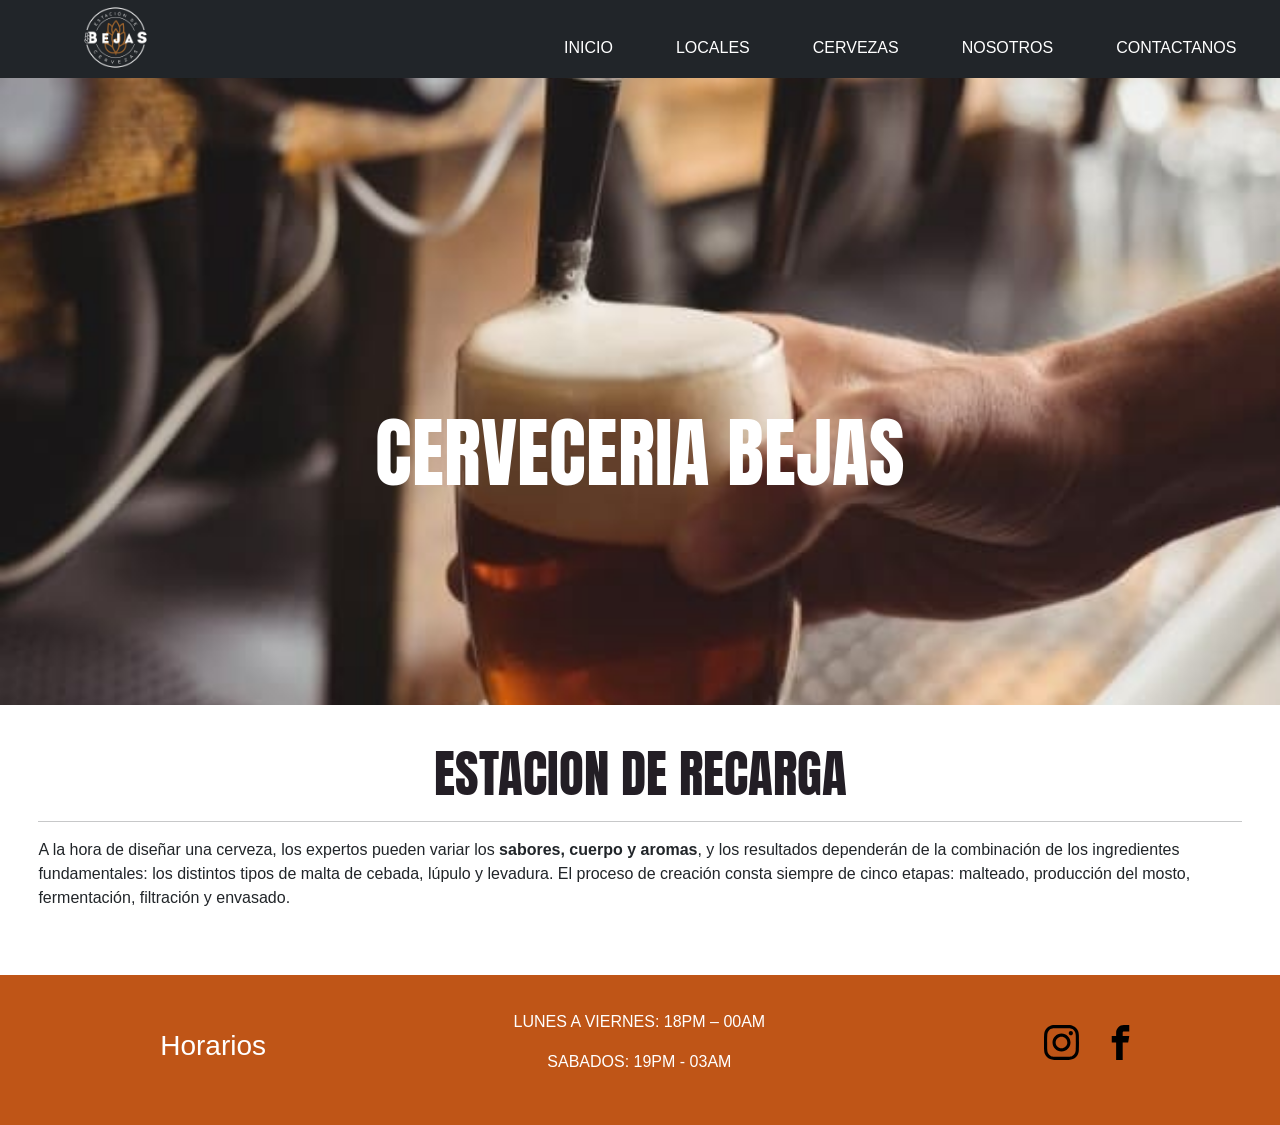
<file: index.html>
<!DOCTYPE html>
<html lang="en">
<head>
    <meta charset="UTF-8">
    <meta http-equiv="X-UA-Compatible" content="IE=edge">
    <meta name="viewport" content="width=device-width, initial-scale=1.0">
    <!--     Bootstraps     -->
    <link href="https://cdn.jsdelivr.net/npm/bootstrap@5.1.3/dist/css/bootstrap.min.css" rel="stylesheet" integrity="sha384-1BmE4kWBq78iYhFldvKuhfTAU6auU8tT94WrHftjDbrCEXSU1oBoqyl2QvZ6jIW3" crossorigin="anonymous">
    <script src="https://cdn.jsdelivr.net/npm/bootstrap@5.1.3/dist/js/bootstrap.bundle.min.js" integrity="sha384-ka7Sk0Gln4gmtz2MlQnikT1wXgYsOg+OMhuP+IlRH9sENBO0LRn5q+8nbTov4+1p" crossorigin="anonymous"></script>
    <!--     keywords     -->
    <meta name="keywords" content="estacion de recargas, cervezas artesanal, punto de recargas, cerveceria bejas">
    <!--     DESCRIPTION     -->
    <meta name="description" content="Somos un punto de recargas de cervezas artesanales, elaboradas por nosotros mismos">
    <title>BEJAS - HOME</title>
    <link rel="stylesheet" href="css/pruebacss.css"/>
    <link rel="icon" type="imagen/png" href="img/icon.png">
     <!--     Animate.css     -->
    <link rel="stylesheet" href="https://cdnjs.cloudflare.com/ajax/libs/animate.css/4.1.1/animate.min.css"/>
</head>





<body>
    <!--LOGO + NAV--> 
    <header>   
        <nav class="navbar navbar-expand-lg navbar-dark bg-dark">
            <div class="container-fluid bg-dark">
                <img src="./img/logo.png" class="logo">
                <button class="navbar-toggler" type="button" data-bs-toggle="collapse" data-bs-target="#navbarNav" aria-controls="navbarNav" aria-expanded="false" aria-label="Toggle navigation">
                    <span class="navbar-toggler-icon"></span>
                </button>
                <div class="collapse navbar-collapse" id="navbarNav">
                    <ul class="navbar-nav">
                    <li class="nav-item">
                        <a class="nav-link active" aria-current="page" href="./index.html">INICIO</a>
                    </li>
                    <li class="nav-item">
                        <a class="nav-link" href="./html/locales.html">LOCALES</a>
                    </li>
                    <li class="nav-item">
                        <a class="nav-link" href="./html/cervezas.html">CERVEZAS</a>
                    </li>
                    <li class="nav-item">
                        <a class="nav-link" href="./html/nosotros.html">NOSOTROS</a>
                    </li>
                    <li class="nav-item">
                        <a class="nav-link" href="./html/contactanos.html">CONTACTANOS</a>
                    </li>
                    </ul>
                </div>
            </div>
        </nav>
    </header>   
    <!--FIN NAV-->





    <!--INICIO CONTENIDO UNICO-->    
    <div id="grillaIndex">    
        <main>  
            <section id="inicio">
                <img src="img/fondo1.jpg">
                <section  class="animate__animated animate__fadeInDown" id="titulo">CERVECERIA BEJAS</section>
            </section>

            <section id="bienv">
                <h2 id="tituloIndex">ESTACION DE RECARGA</h2>
                <hr>
                <p>A la hora de diseñar una cerveza, los expertos pueden variar los <strong>sabores, cuerpo y aromas</strong>, y los resultados dependerán de la combinación de los ingredientes fundamentales: los distintos tipos de malta de cebada, lúpulo y levadura. El proceso de creación consta siempre de cinco etapas: malteado, producción del mosto, fermentación, filtración y envasado.</p>
            </section>    

        </main>
    </div>
    <!--FIN CONTENIDO UNICO-->

    



    <!--INICIO FOOTER-->
    <footer>
        <h3>Horarios</h3>
        <div class="horarios">
            <p>LUNES A VIERNES: 18PM – 00AM</p>
            <p>SABADOS: 19PM - 03AM </p>
        </div>

        <div class="redes">
            <ul>
                <li><a href="https://www.instagram.com" target="new"><img src="img/SVG/instagram.svg" class="iconos"></a></li>
                <li><a href="https://www.facebook.com" target="new"><img src="img/SVG/facebook.svg" class="iconos"></a></li>
            </ul>
        </div>   
    </footer>
    <!--FIN FOOTER-->         
</body>    
</html>
</file>
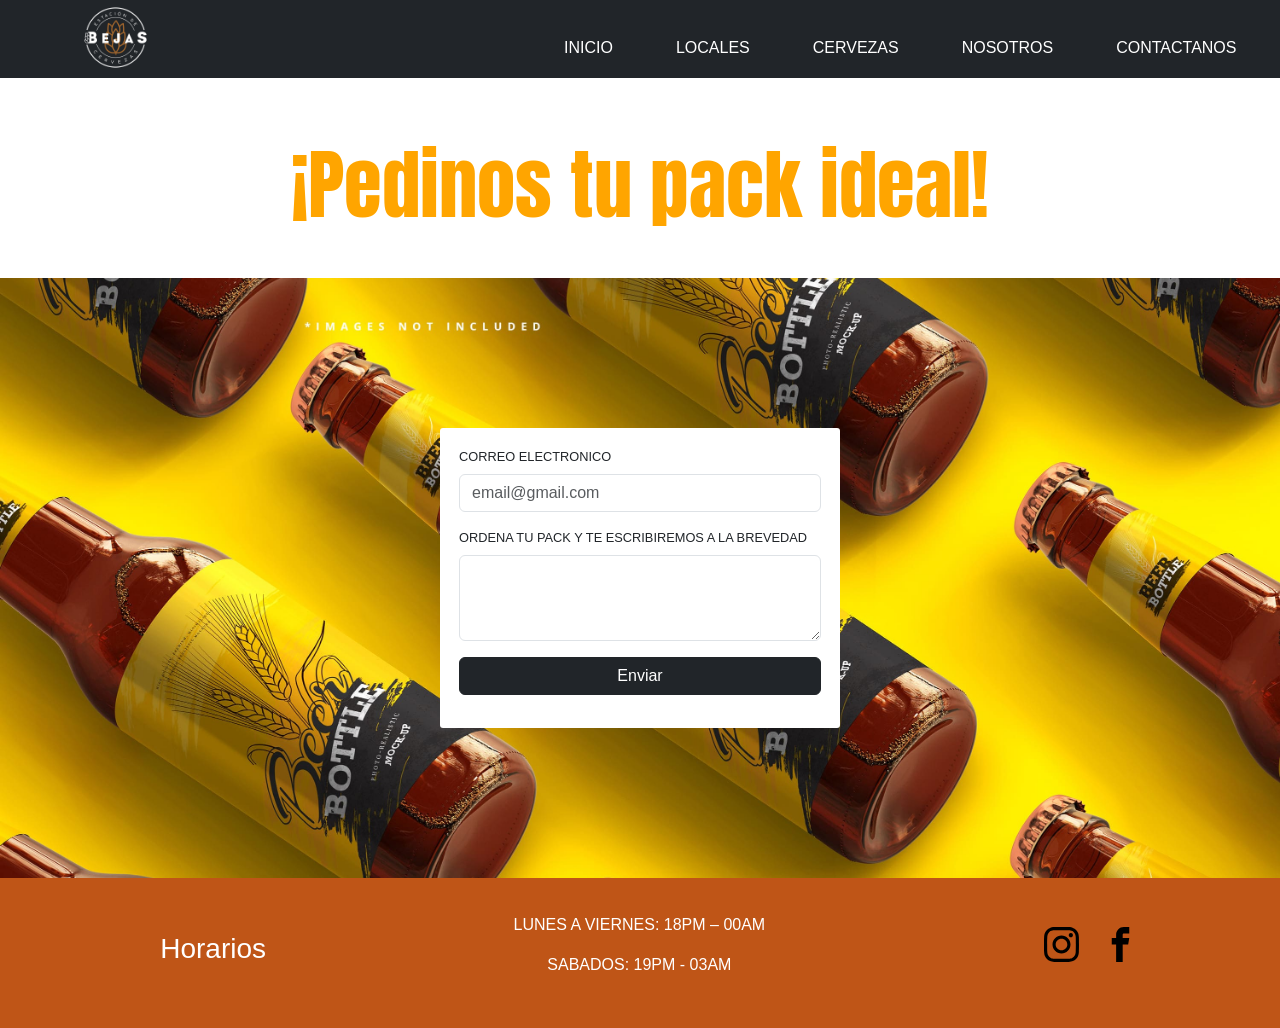
<file: html/contactanos.html>
<!DOCTYPE html>
<html lang="en">
<head>
    <meta charset="UTF-8">
    <meta http-equiv="X-UA-Compatible" content="IE=edge">
    <meta name="viewport" content="width=device-width, initial-scale=1.0">
    <link href="https://cdn.jsdelivr.net/npm/bootstrap@5.1.3/dist/css/bootstrap.min.css" rel="stylesheet" integrity="sha384-1BmE4kWBq78iYhFldvKuhfTAU6auU8tT94WrHftjDbrCEXSU1oBoqyl2QvZ6jIW3" crossorigin="anonymous">
    <script src="https://cdn.jsdelivr.net/npm/bootstrap@5.1.3/dist/js/bootstrap.bundle.min.js" integrity="sha384-ka7Sk0Gln4gmtz2MlQnikT1wXgYsOg+OMhuP+IlRH9sENBO0LRn5q+8nbTov4+1p" crossorigin="anonymous"></script>
    <title>BEJAS - CONTACTANOS</title>
    <!--     keywords     -->
    <meta name="keywords" content="estacion de recargas, cervezas artesanal, punto de recargas, cerveceria bejas, locales en capital federal">
    <!--     DESCRIPTION     -->
    <meta name="description" content="Todos nuestros locales se encuentran en capital federal">
    <link rel="stylesheet" href="../css/pruebacss.css"/>
    <link rel="icon" type="imagen/png" href="../img/icon.png">
    <link rel="stylesheet" href="https://cdnjs.cloudflare.com/ajax/libs/animate.css/4.1.1/animate.min.css"/>
    
</head>

<body>
    <!--LOGO + NAV-->
    <header>   
        <nav class="navbar navbar-expand-lg navbar-dark bg-dark">
            <div class="container-fluid bg-dark">
                <img src="../img/logo.png" class="logo">
                <button class="navbar-toggler" type="button" data-bs-toggle="collapse" data-bs-target="#navbarNav" aria-controls="navbarNav" aria-expanded="false" aria-label="Toggle navigation">
                    <span class="navbar-toggler-icon"></span>
                </button>
                <div class="collapse navbar-collapse" id="navbarNav">
                    <ul class="navbar-nav">
                    <li class="nav-item">
                        <a class="nav-link active" aria-current="page" href="../index.html">INICIO</a>
                    </li>
                    <li class="nav-item">
                        <a class="nav-link" href="./locales.html">LOCALES</a>
                    </li>
                    <li class="nav-item">
                        <a class="nav-link" href="./cervezas.html">CERVEZAS</a>
                    </li>
                    <li class="nav-item">
                        <a class="nav-link" href="./nosotros.html">NOSOTROS</a>
                    </li>
                    <li class="nav-item">
                        <a class="nav-link" href="contactanos.html">CONTACTANOS</a>
                    </li>
                    </ul>
                </div>
            </div>
        </nav>
    </header>
    <!--LOGO + NAV-->
    




    <main id="mainContactanos">
        <section id="contenido" class="animate__animated animate__fadeInLeft">
            <h3 id="tituloContactanos">¡Pedinos tu pack ideal!</h3>
        </section>

        <img src="../img/06.jpg" class="fotoCont">

        <!--INICIO FORMULARIO-->
            <div id="formulario">
                <div id="form">
                    <div class="mb-3">
                        <label for="exampleFormControlInput1" class="form-label">CORREO ELECTRONICO</label>
                        <input type="CORREO ELECTRONICO" class="form-control" id="exampleFormControlInput1" placeholder="email@gmail.com">
                    </div>
                    <div class="mb-3">
                        <label for="exampleFormControlTextarea1" class="form-label">ORDENA TU PACK Y TE ESCRIBIREMOS A LA BREVEDAD</label>
                        <textarea class="form-control" id="exampleFormControlTextarea1" rows="3"></textarea>
                    </div>
                    <button type="submit" class="btn btn-dark">Enviar</button>
                </div>
            </div>
        <!--FIN FORMULARIO-->    
    </main>


    

    <!--INICIO FOOTER-->
    <footer>
        <h3>Horarios</h3>
        <div class="horarios">
            <p>LUNES A VIERNES: 18PM – 00AM</p>
            <p>SABADOS: 19PM - 03AM </p>
        </div>
    
        <div class="redes">
            <ul>
                <li><a href="https://www.instagram.com" target="new"><img src="../img/SVG/instagram.svg" class="iconos"></a></li>
                <li><a href="https://www.facebook.com" target="new"><img src="../img/SVG/facebook.svg" class="iconos"></a></li>
            </ul>
        </div>   
    </footer>
    <!--FIN FOOTER-->

</html>
</file>
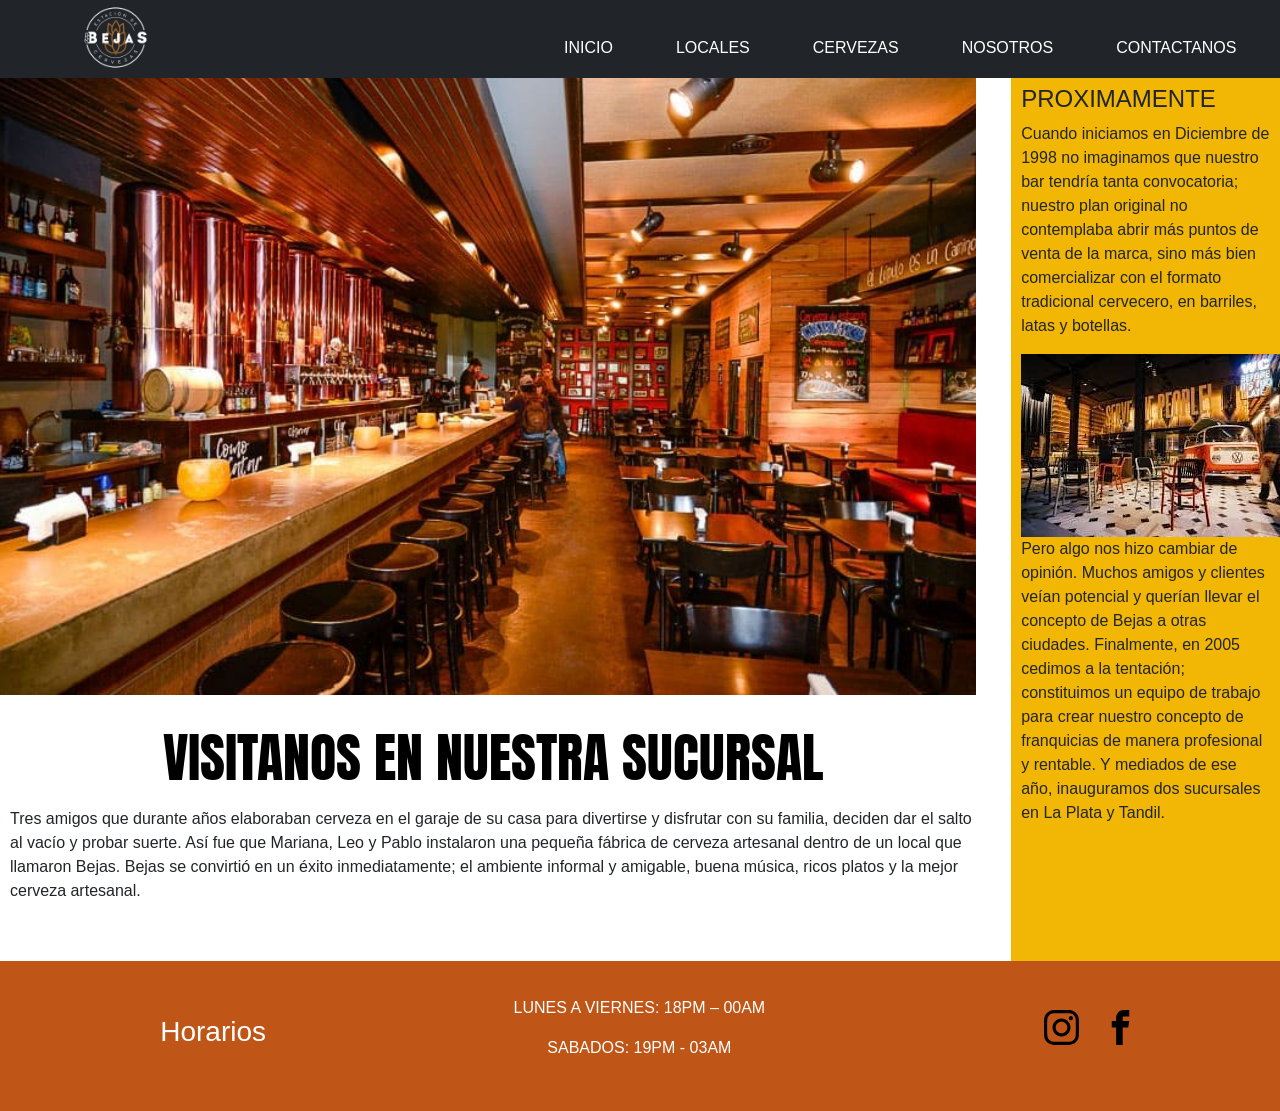
<file: html/locales.html>
<!DOCTYPE html>
<html lang="en">
<head>
    <meta charset="UTF-8">
    <meta http-equiv="X-UA-Compatible" content="IE=edge">
    <meta name="viewport" content="width=device-width, initial-scale=1.0">
    <!--     Bootstraps     -->
    <link href="https://cdn.jsdelivr.net/npm/bootstrap@5.1.3/dist/css/bootstrap.min.css" rel="stylesheet" integrity="sha384-1BmE4kWBq78iYhFldvKuhfTAU6auU8tT94WrHftjDbrCEXSU1oBoqyl2QvZ6jIW3" crossorigin="anonymous">
    <script src="https://cdn.jsdelivr.net/npm/bootstrap@5.1.3/dist/js/bootstrap.bundle.min.js" integrity="sha384-ka7Sk0Gln4gmtz2MlQnikT1wXgYsOg+OMhuP+IlRH9sENBO0LRn5q+8nbTov4+1p" crossorigin="anonymous"></script>
    <title>BEJAS - LOCALES</title>
    <link rel="stylesheet" href="../css/pruebacss.css"/>
    <link rel="icon" type="imagen/png" href="../img/icon.png">
    <!--     keywords     -->
    <meta name="keywords" content="estacion de recargas, cervezas artesanal, punto de recargas, cerveceria bejas, locales en capital federal">
    <!--     DESCRIPTION     -->
    <meta name="description" content="Todos nuestros locales se encuentran en capital federal">
    <!--     Animate.css     -->
    <link rel="stylesheet" href="https://cdnjs.cloudflare.com/ajax/libs/animate.css/4.1.1/animate.min.css"/>
</head>





<body>
    <!--LOGO + NAV-->
    <header>   
        <nav class="navbar navbar-expand-lg navbar-dark bg-dark">
            <div class="container-fluid bg-dark">
                <img src="../img/logo.png" class="logo">
                <button class="navbar-toggler" type="button" data-bs-toggle="collapse" data-bs-target="#navbarNav" aria-controls="navbarNav" aria-expanded="false" aria-label="Toggle navigation">
                    <span class="navbar-toggler-icon"></span>
                </button>
                <div class="collapse navbar-collapse" id="navbarNav">
                    <ul class="navbar-nav">
                    <li class="nav-item">
                        <a class="nav-link active" aria-current="page" href="../index.html">INICIO</a>
                    </li>
                    <li class="nav-item">
                        <a class="nav-link" href="locales.html">LOCALES</a>
                    </li>
                    <li class="nav-item">
                        <a class="nav-link" href="./cervezas.html">CERVEZAS</a>
                    </li>
                    <li class="nav-item">
                        <a class="nav-link" href="./nosotros.html">NOSOTROS</a>
                    </li>
                    <li class="nav-item">
                        <a class="nav-link" href="./contactanos.html">CONTACTANOS</a>
                    </li>
                    </ul>
                </div>
            </div>
        </nav>
    </header>   
    <!--FIN LOGO + NAV-->





    <!--INICIO CONTENIDO-->
    <main id="mainLocales">
        <div id="grillaLocales">
            <div id="contenidoLocal">
                <img src="../img/locales.jpg" alt="barra de una cerveceria" id="fotoLocal">
                <h2 id="tituloLocales">VISITANOS EN NUESTRA SUCURSAL</h2>
                <p id="plocal">Tres amigos que durante años elaboraban cerveza en el garaje de su casa para divertirse y disfrutar con su familia, deciden dar el salto al vacío y probar suerte. Así fue que Mariana, Leo y Pablo instalaron una pequeña fábrica de cerveza artesanal dentro de un local que llamaron Bejas.

                    Bejas se convirtió en un éxito inmediatamente; el ambiente informal y amigable, buena música, ricos platos y la mejor cerveza artesanal.</p>
            </div>
        

            <!--INICIO ASIDE-->
            <aside>
                <div #divLocales>
                    <h4 id="titleAside">PROXIMAMENTE</h4>
                    <p>Cuando iniciamos en Diciembre de 1998 no imaginamos que nuestro bar tendría tanta convocatoria; nuestro plan original no contemplaba abrir más puntos de venta de la marca, sino más bien comercializar con el formato tradicional cervecero, en barriles, latas y botellas.</p>
                    <img src="../img/descarga.jpg" alt="nuevo local" id="imgLocal">
                    <p>Pero algo nos hizo cambiar de opinión. Muchos amigos y clientes veían potencial y querían llevar el concepto de Bejas a otras ciudades. Finalmente, en 2005 cedimos a la tentación; constituimos un equipo de trabajo para crear nuestro concepto de franquicias de manera profesional y rentable. Y mediados de ese año, inauguramos dos sucursales en La Plata y Tandil. </p>
                </div>    
            </aside>
            <!--FIN ASIDE-->
        </div>    
    </main>    
    <!--FIN CONTENIDO-->





    <!--INICIO FOOTER-->
    <footer>
        <h3>Horarios</h3>
        <div class="horarios">
            <p>LUNES A VIERNES: 18PM – 00AM</p>
            <p>SABADOS: 19PM - 03AM </p>
        </div>
    
        <div class="redes">
            <ul>
                <li><a href="https://www.instagram.com" target="new"><img src="../img/SVG/instagram.svg" class="iconos"></a></li>
                <li><a href="https://www.facebook.com" target="new"><img src="../img/SVG/facebook.svg" class="iconos"></a></li>
            </ul>
        </div>   
    </footer>
    <!--FIN FOOTER-->
</body>
</html>
</file>
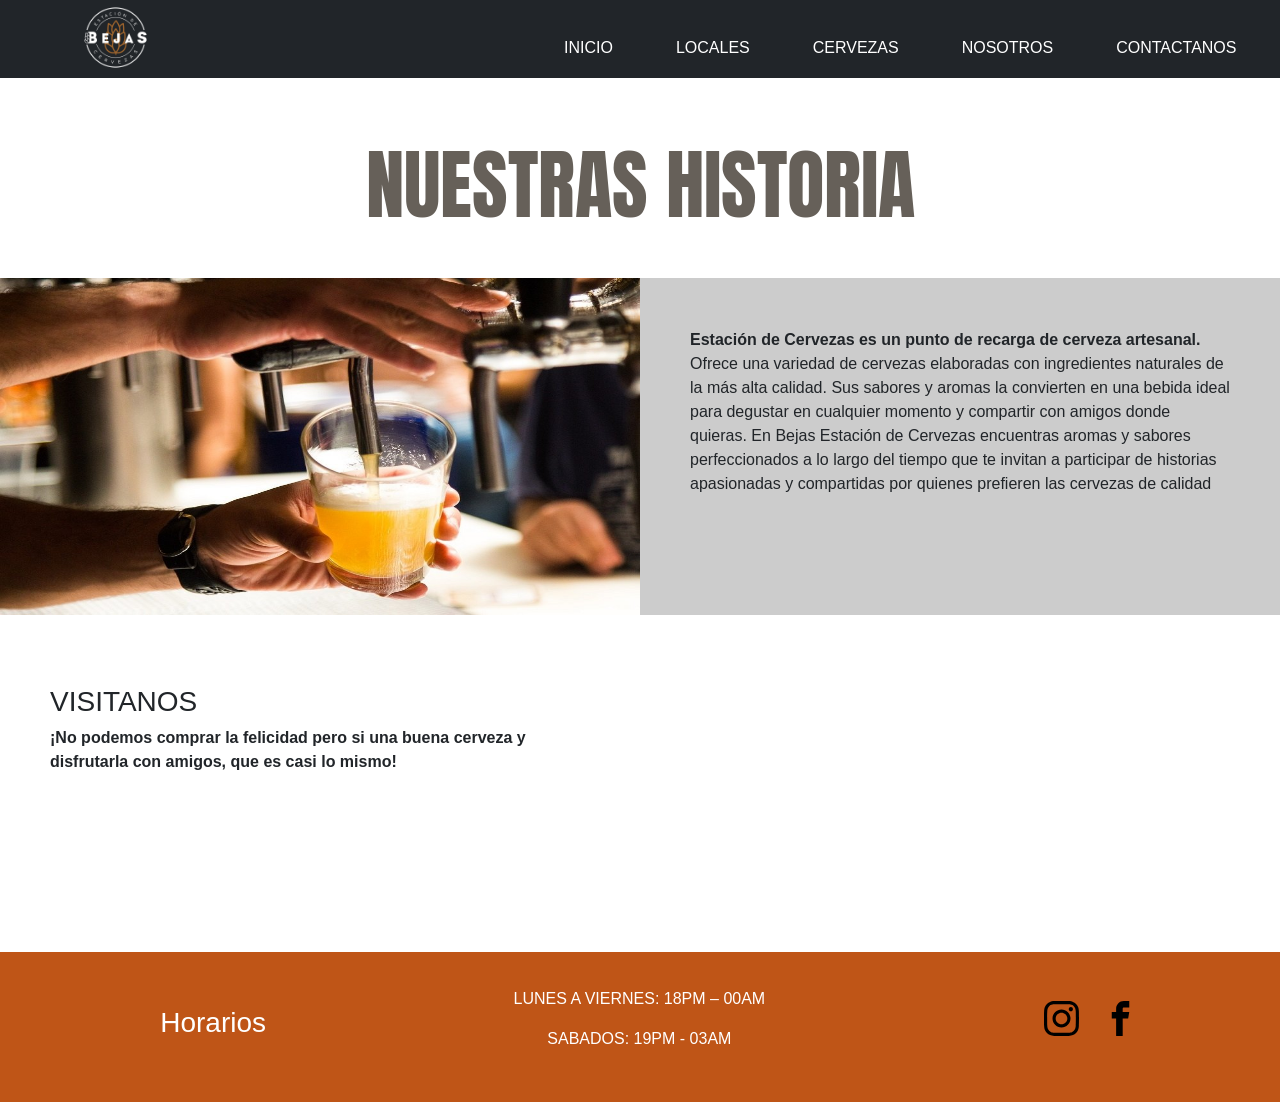
<file: html/nosotros.html>
<!DOCTYPE html>
<html lang="en">
<head>
    <meta charset="UTF-8">
    <meta http-equiv="X-UA-Compatible" content="IE=edge">
    <meta name="viewport" content="width=device-width, initial-scale=1.0">
    <!--     Bootstraps     -->
    <link href="https://cdn.jsdelivr.net/npm/bootstrap@5.1.3/dist/css/bootstrap.min.css" rel="stylesheet" integrity="sha384-1BmE4kWBq78iYhFldvKuhfTAU6auU8tT94WrHftjDbrCEXSU1oBoqyl2QvZ6jIW3" crossorigin="anonymous">
    <script src="https://cdn.jsdelivr.net/npm/bootstrap@5.1.3/dist/js/bootstrap.bundle.min.js" integrity="sha384-ka7Sk0Gln4gmtz2MlQnikT1wXgYsOg+OMhuP+IlRH9sENBO0LRn5q+8nbTov4+1p" crossorigin="anonymous"></script>
    <title>BEJAS - NOSOTROS</title>
    <link rel="stylesheet" href="../css/pruebacss.css"/>
    <link rel="icon" type="imagen/png" href="../img/icon.png">
    <!--     keywords     -->
    <meta name="keywords" content="estacion de recargas, cervezas artesanal, punto de recargas, cerveceria bejas, fabrica de cervezas">
    <!--     DESCRIPTION     -->
    <meta name="description" content="Ofrecemos una variedad de cervezas elaboradas con ingredientes naturales de la más alta calidad.">
    <!--     Animate.css     -->
    <link rel="stylesheet" href="https://cdnjs.cloudflare.com/ajax/libs/animate.css/4.1.1/animate.min.css"/>

</head>





<body>
    <!--LOGO + NAV-->
    <header>   
        <nav class="navbar navbar-expand-lg navbar-dark bg-dark">

            <div class="container-fluid bg-dark">
                <img src="../img/logo.png" class="logo">
                <button class="navbar-toggler" type="button" data-bs-toggle="collapse" data-bs-target="#navbarNav" aria-controls="navbarNav" aria-expanded="false" aria-label="Toggle navigation">
                    <span class="navbar-toggler-icon"></span>
                </button>
                <div class="collapse navbar-collapse" id="navbarNav">
                    <ul class="navbar-nav">
                        <li class="nav-item">
                            <a class="nav-link active" aria-current="page" href="../index.html">INICIO</a>
                        </li>
                        <li class="nav-item">
                            <a class="nav-link" href="./locales.html">LOCALES</a>
                        </li>
                        <li class="nav-item">
                            <a class="nav-link" href="./cervezas.html">CERVEZAS</a>
                        </li>
                        <li class="nav-item">
                            <a class="nav-link" href="nosotros.html">NOSOTROS</a>
                        </li>
                        <li class="nav-item">
                            <a class="nav-link" href="./contactanos.html">CONTACTANOS</a>
                        </li>
                    </ul>
                </div>
            </div>
        </nav>
    </header>   
    <!--FIN LOGO + NAV-->





    <main id="mainNosotros">
        <!--INICIO CONTENIDO NOSOTROS-->
        <div class="animate__animated animate__fadeInLeft">
            <section class="nosotros">
                <h3 id="tituloNosotros">NUESTRAS HISTORIA</h3>
            </section>
        </div>
        
        <div id="grillaNosotros">
            <section class="imgNos">
                <img src="../img/nos.jpg" alt="barra" id="fotonos">
            </section>  
            
            <section class="info">
                <p id="text"><strong>Estación de Cervezas es un punto de recarga de cerveza artesanal.</strong> Ofrece una variedad de cervezas elaboradas con ingredientes naturales de la más alta calidad. Sus sabores y aromas la convierten en una bebida ideal para degustar en cualquier momento y compartir con amigos donde quieras.
                    En Bejas Estación de Cervezas encuentras aromas y sabores perfeccionados a lo largo del tiempo que te invitan a participar de historias apasionadas y compartidas por quienes prefieren las cervezas de calidad</p>
            </section>
        
            <section id="visitanos">
                <h3 id="tituloVis">VISITANOS</h3>
                <p><strong>¡No podemos comprar la felicidad pero si una buena cerveza y disfrutarla con amigos, que es casi lo mismo!</strong></p>
            </section>
            <section id="iframe">
                <iframe src="https://www.google.com/maps/embed?pb=!1m18!1m12!1m3!1d13133.337115573262!2d-58.42875065184481!3d-34.620991924557025!2m3!1f0!2f0!3f0!3m2!1i1024!2i768!4f13.1!3m3!1m2!1s0x95bcca4e1b76d92b%3A0x5d5852cce5bdf9ad!2sAlvarez%20Cervecer%C3%ADa!5e0!3m2!1ses-419!2sar!4v1639532422371!5m2!1ses-419!2sar" width="600" height="450" style="border:0;" allowfullscreen="" loading="lazy"></iframe>
            </section>
        </div>    
        <!--FIN UBICACION-->
    </main>





    <!--INICIO FOOTER-->
    <footer>
        <h3>Horarios</h3>
        <div class="horarios">
            <p>LUNES A VIERNES: 18PM – 00AM</p>
            <p>SABADOS: 19PM - 03AM </p>
        </div>
    
        <div class="redes">
            <ul>
                <li><a href="https://www.instagram.com" target="new"><img src="../img/SVG/instagram.svg" class="iconos"></a></li>
                <li><a href="https://www.facebook.com" target="new"><img src="../img/SVG/facebook.svg" class="iconos"></a></li>
            </ul>
        </div>   
    </footer>
    <!--FIN FOOTER-->
</body>
</html>
</file>
<file: css/pruebacss.css>
@import url("https://fonts.googleapis.com/css2?family=Anton&display=swap");
* {
  margin: 0;
  padding: 0;
  font-family: Helvetica, sans-serif; }

/*      EXTEND PARA LOS TITULOS        */
.titulos, #bienv #tituloIndex, #mainLocales #contenidoLocal #tituloLocales, #mainCervezas #contenido #tituloCervezas, #mainNosotros .nosotros #tituloNosotros, #tituloContactanos {
  font-family: "Anton", sans-serif;
  font-size: 6vw;
  text-align: center; }

/*      MIXIN PARA LAS GRILLAS         */
/*     NAV     */
/* HEADER */
header {
  position: sticky;
  top: 0;
  z-index: 5; }
  header nav {
    background-color: black;
    height: 75px;
    text-align: center; }
    header nav .logo {
      display: inline-block;
      height: 9vh;
      padding-left: 5%; }
    header nav #navbarNav {
      padding-left: 30%; }
      header nav #navbarNav ul {
        width: 100%;
        height: 100%;
        list-style: none;
        display: flex;
        justify-content: space-around; }
        header nav #navbarNav ul li {
          height: 100%; }
          header nav #navbarNav ul li a {
            color: #ffff;
            text-decoration: none;
            display: block;
            padding-top: 29px;
            height: 100%; }
            header nav #navbarNav ul li a:hover {
              background-color: gray;
              color: black; }

/*     INDEX     */
#inicio {
  position: relative;
  height: 100%; }
  #inicio img {
    object-fit: cover;
    width: 100%;
    height: 100%;
    position: absolute;
    z-index: -1; }
  #inicio #titulo {
    font-family: "Anton", sans-serif;
    font-size: 6vw;
    text-align: center;
    color: white;
    padding-top: 25%; }

#bienv {
  padding: 3%;
  justify-content: center; }
  #bienv #tituloIndex {
    font-size: 4vw;
    color: #231E25; }
  #bienv main hr {
    margin: 2% 0% 1%;
    background-color: orange; }

/*     SECCION LOCALES     */
#mainLocales #contenidoLocal #fotoLocal {
  position: unset;
  width: 99%;
  height: 70%; }

#mainLocales #contenidoLocal #tituloLocales {
  color: black;
  font-size: 6vh;
  padding-top: 3%; }

#mainLocales #contenidoLocal #plocal {
  padding: 10px; }

#mainLocales aside {
  background-color: #F2B705;
  padding: 10px; }
  #mainLocales aside #divLocales #titleAside {
    font-size: 30px;
    padding-bottom: 20px;
    padding-top: 20px; }
  #mainLocales aside #divLocales #imgLocal {
    position: unset;
    width: 100%;
    height: 20%; }

/*     SECCION CERVEZAS     */
#mainCervezas #contenido #tituloCervezas {
  color: #F2B4AE;
  padding-bottom: 5%;
  padding-top: 5%; }

#mainCervezas #grillaCervezas {
  height: 100%;
  justify-content: space-evenly;
  align-content: space-around;
  margin-bottom: 10%; }
  #mainCervezas #grillaCervezas .fotoCerv {
    position: unset;
    width: 100%;
    height: 70%;
    border-radius: 8px;
    box-shadow: 0 8px 8px 0 rgba(0, 0, 0, 0.15); }
  #mainCervezas #grillaCervezas .subtitulos {
    color: #666059;
    padding-top: 5%; }
  form{
    padding: 6%;
  }
  
  #btn{
    margin-left: 12%;
    margin-top: 9%;
  }

  #cerv3{
    margin-top: 10%;
  }
  #cerv4{
    margin-top: 10%;
  }
  

/*     SECCION NOSOTROS     */
#mainNosotros .nosotros {
  text-align: center; }
  #mainNosotros .nosotros #tituloNosotros {
    color: #666059;
    padding-top: 5%;
    padding-bottom: 3%; }

#mainNosotros #grillaNosotros .imgNos #fotonos {
  position: unset;
  width: 100%;
  height: 100%;
  z-index: 2; }

#mainNosotros #grillaNosotros .info {
  flex-direction: row;
  align-items: stretch;
  padding: 50px;
  background-color: #ccc; }

#mainNosotros #grillaNosotros #visitanos {
  align-items: center;
  padding: 50px; }

#mainNosotros #grillaNosotros iframe {
  height: 70%;
  padding-top: 11%;
  padding-left: 10%;
  width: 90%; }

/*     SECCION CONTACTANOS     */
#tituloContactanos {
  color: orange;
  padding-top: 5%;
  padding-bottom: 3%; }

#mainContactanos {
  position: relative; }
  #mainContactanos .contenido {
    position: relative;
    height: 60vh; }
  #mainContactanos .fotoCont {
    position: absolute;
    object-fit: cover;
    width: 100%;
    height: 85%;
    z-index: -1;
    display: block; }
  #mainContactanos #formulario #form {
    background-color: white;
    border-radius: 3px;
    font-size: 0.8em;
    padding: 19px;
    margin: auto;
    width: 400px;
    height: 300px;
    display: flex;
    flex-direction: column; }

/*     FOOTER     */
footer {
  align-items: center;
  background-color: #BF5517;
  color: #fff; }
  footer h3 {
    display: inline-block;
    text-align: center; }
  footer .horarios {
    display: inline-block;
    text-align: center; }
  footer .redes {
    display: inline-block;
    padding-left: 35%; }
    footer .redes ul li {
      display: inline-block; }
      footer .redes ul li .iconos {
        width: 35px;
        height: auto;
        margin: 10px; }
        footer .redes ul li .iconos:hover {
          filter: opacity(50%); }

/*     Mobile     */
@media only screen and (max-width: 499px) {
  /*      NAV     */
  /*     NAV GRILLA     */
  header nav #navbarNav {
    padding-left: 0%; }
  /*     INDEX      */
  /*     GRILLA INDEX     */
  #grillaIndex #inicio #titulo {
    font-size: 8vw;
    padding-top: 55%; }
  #grillaIndex #bienv #tituloIndex {
    font-size: 5vw; }
  /*     SECCION LOCALES     */
  /*     GRILLA LOCALES     */
  #titleAside {
    text-align: center; }
  #imgLocal {
    width: 100%; }
  /*     SECCION CERVEZAS     */
  /*     GRILLA CERVEZAS     */
  #mainCervezas {
    padding: 4%; }
    #mainCervezas #tituloCervezas {
      font-size: 7vw; }
    #mainCervezas #grillaCervezas {
      display: flex;
      flex-direction: column;
      row-gap: 10%; }
      #mainCervezas #grillaCervezas #cerv2 {
        padding-top: 10%; }
      #mainCervezas #grillaCervezas #cerv3 {
        padding-top: 10%; }
      #mainCervezas #grillaCervezas #cerv4 {
        padding-top: 10%; }
  /*     SECCION NOSOTROS     */
  /*     GRILLA NOSOTROS     */
  #mainNosotros #grillaNosotros #tituloVis {
    text-align: center; }
  #mainNosotros #grillaNosotros #iframe iframe {
    padding-top: 0%;
    padding-bottom: 5%;
    padding-left: 0%;
    width: 100%; }
  /*     SECCION CONTACTANOS     */
  /*     GRILLA CONTACTANOS     */
  #mainContactanos #tituloContactanos {
    font-size: 7vw; }
  #mainContactanos .fotoCont {
    height: 100%; }
  #mainContactanos #formulario {
    display: flex;
    padding-top: 10%;
    padding-bottom: 10%;
    padding: 100px; }
  /*     FOOTER     */
  /*     GRILLA FOOTER     */
  footer {
    display: flex;
    flex-direction: column; }
    footer .redes {
      padding-left: 0%; }
      footer .redes ol, footer .redes ul {
        padding-left: 0%;
        margin-bottom: 0%; } }

/*     Tablet     */
@media only screen and (max-width: 991px) and (min-width: 500px) {
  /*     SECCION CONTACTANOS     */
  /*     GRILLA CONTACTANOS     */
  #mainContactanos #formulario {
    display: flex;
    padding-top: 10%;
    padding-bottom: 10%;
    padding: 100px; }
  /*     FOOTER     */
  /*     GRILLA FOOTER     */
  footer {
    display: flex;
    flex-direction: column; }
    footer .redes {
      padding-left: 0%; }
      footer .redes ol, footer .redes ul {
        padding-left: 0%;
        margin-bottom: 0%; } }

/*     Desktop    */
@media only screen and (min-width: 992px) {
  /*     INDEX      */
  /*     GRILLA INDEX     */
  #grillaIndex {
    display: grid;
    grid-template-columns: 100%;
    grid-template-rows: 70% 30%;
    height: 100vh; }
  /*     SECCION LOCALES     */
  /*     GRILLA LOCALES     */
  #grillaLocales {
    display: grid;
    grid-template-columns: 77% 21%;
    grid-template-rows: 100%;
    grid-column-gap: 2%; }
  /*     SECCION CERVEZAS     */
  /*     GRILLA CERVEZAS     */
  #grillaCervezas {
    height: 100%;
    display: grid;
    grid-template-columns: 40% 40%;
    grid-template-rows: 50% 50%;
    row-gap: 7%; }
  /*     SECCION NOSOTROS     */
  /*     GRILLA NOSOTROS     */
  #grillaNosotros {
    display: grid;
    grid-template-columns: 50% 50%;
    grid-template-rows: 50% 50%;
    row-gap: 20px; }
  /*     SECCION CONTACTANOS     */
  /*     GRILLA CONTACTANOS     */
  #formulario {
    padding: 150px; }
  /*     FOOTER     */
  /*     GRILLA FOOTER     */
  footer {
    display: grid;
    grid-template-columns: 33.3% 33.3% 33.3%;
    grid-template-rows: 100%;
    height: 150px; } }

    #box{
      border-radius: 100%;
      background-color: transparent;
      width: 40px;
      height: 50% !important;
      padding: 0%;
      position: relative;
    }
    .eliminar{
      border: none;
      position: absolute;
      top: 20%;
      left: 35%;
      background: none !important;
    }      

   .noMostrar{
    visibility: collapse;
   }

   .mostrar{
    visibility: visible !important;
   }
</file>
